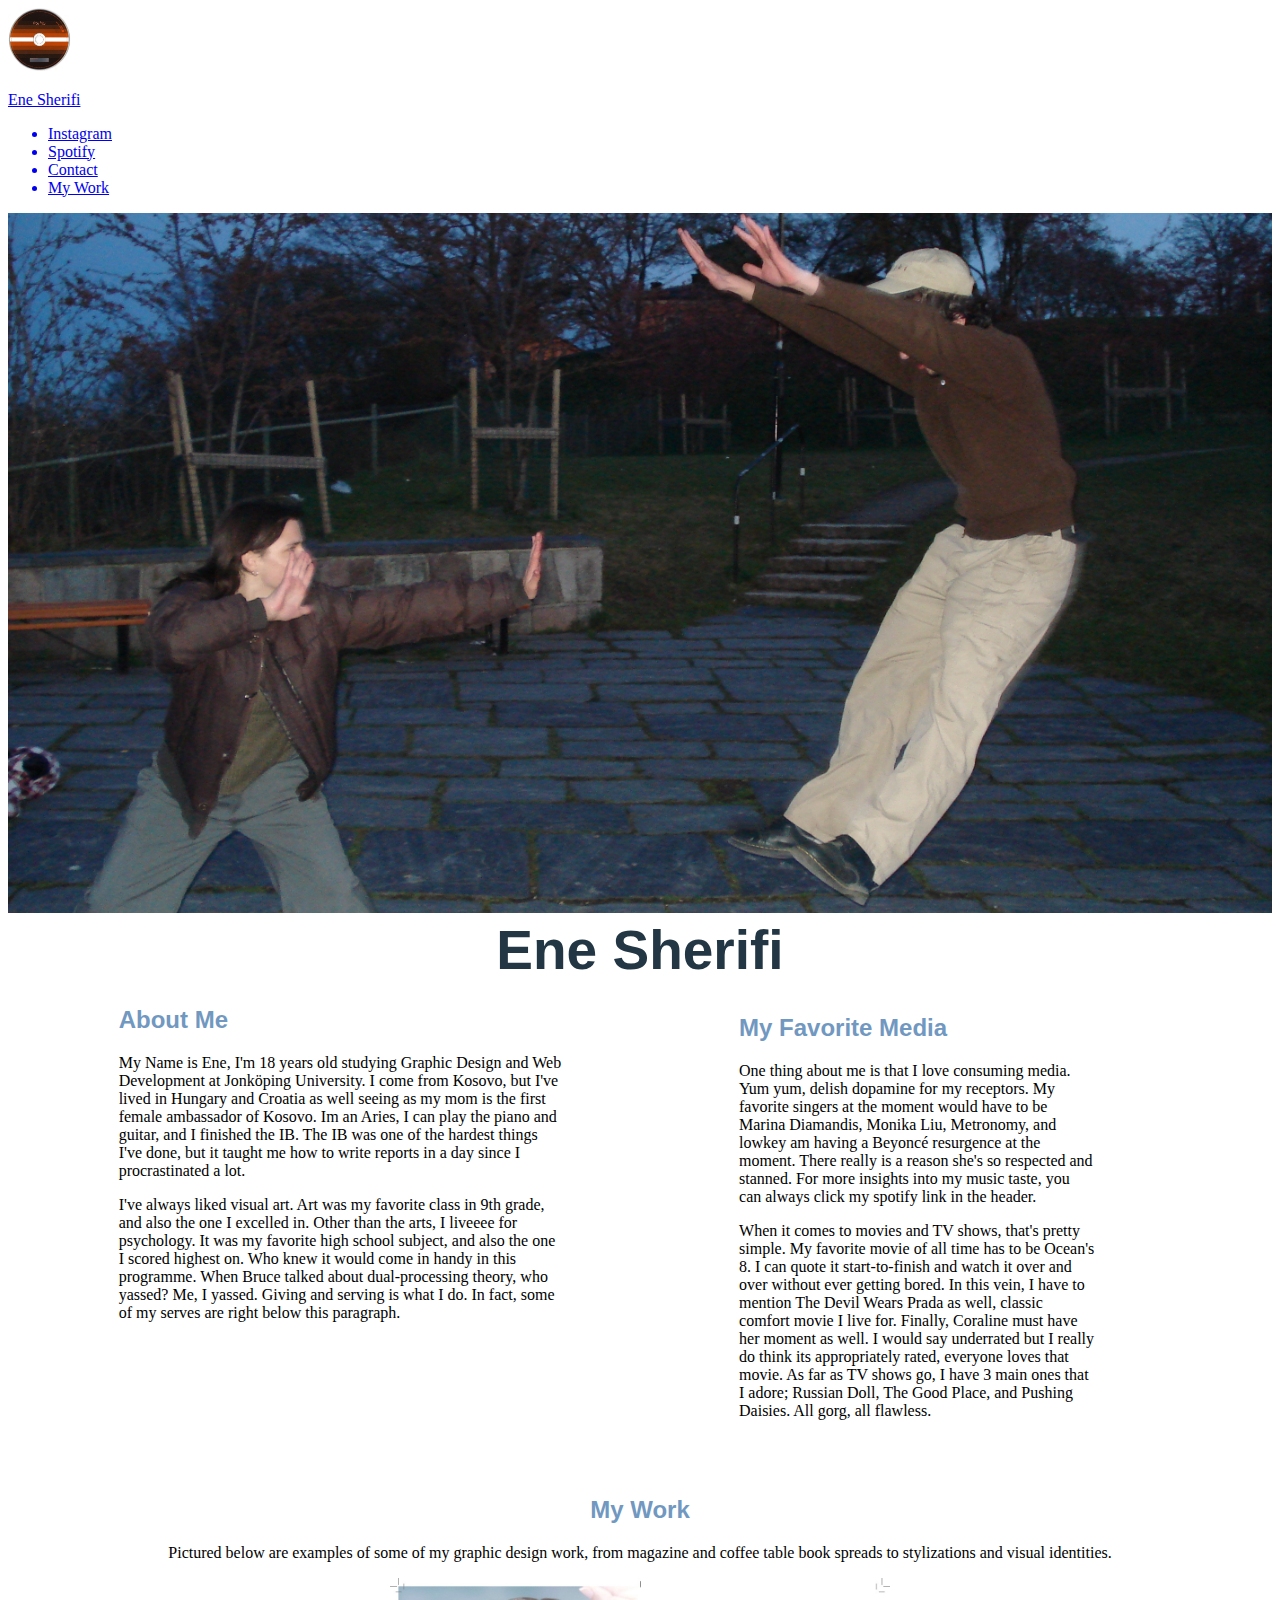
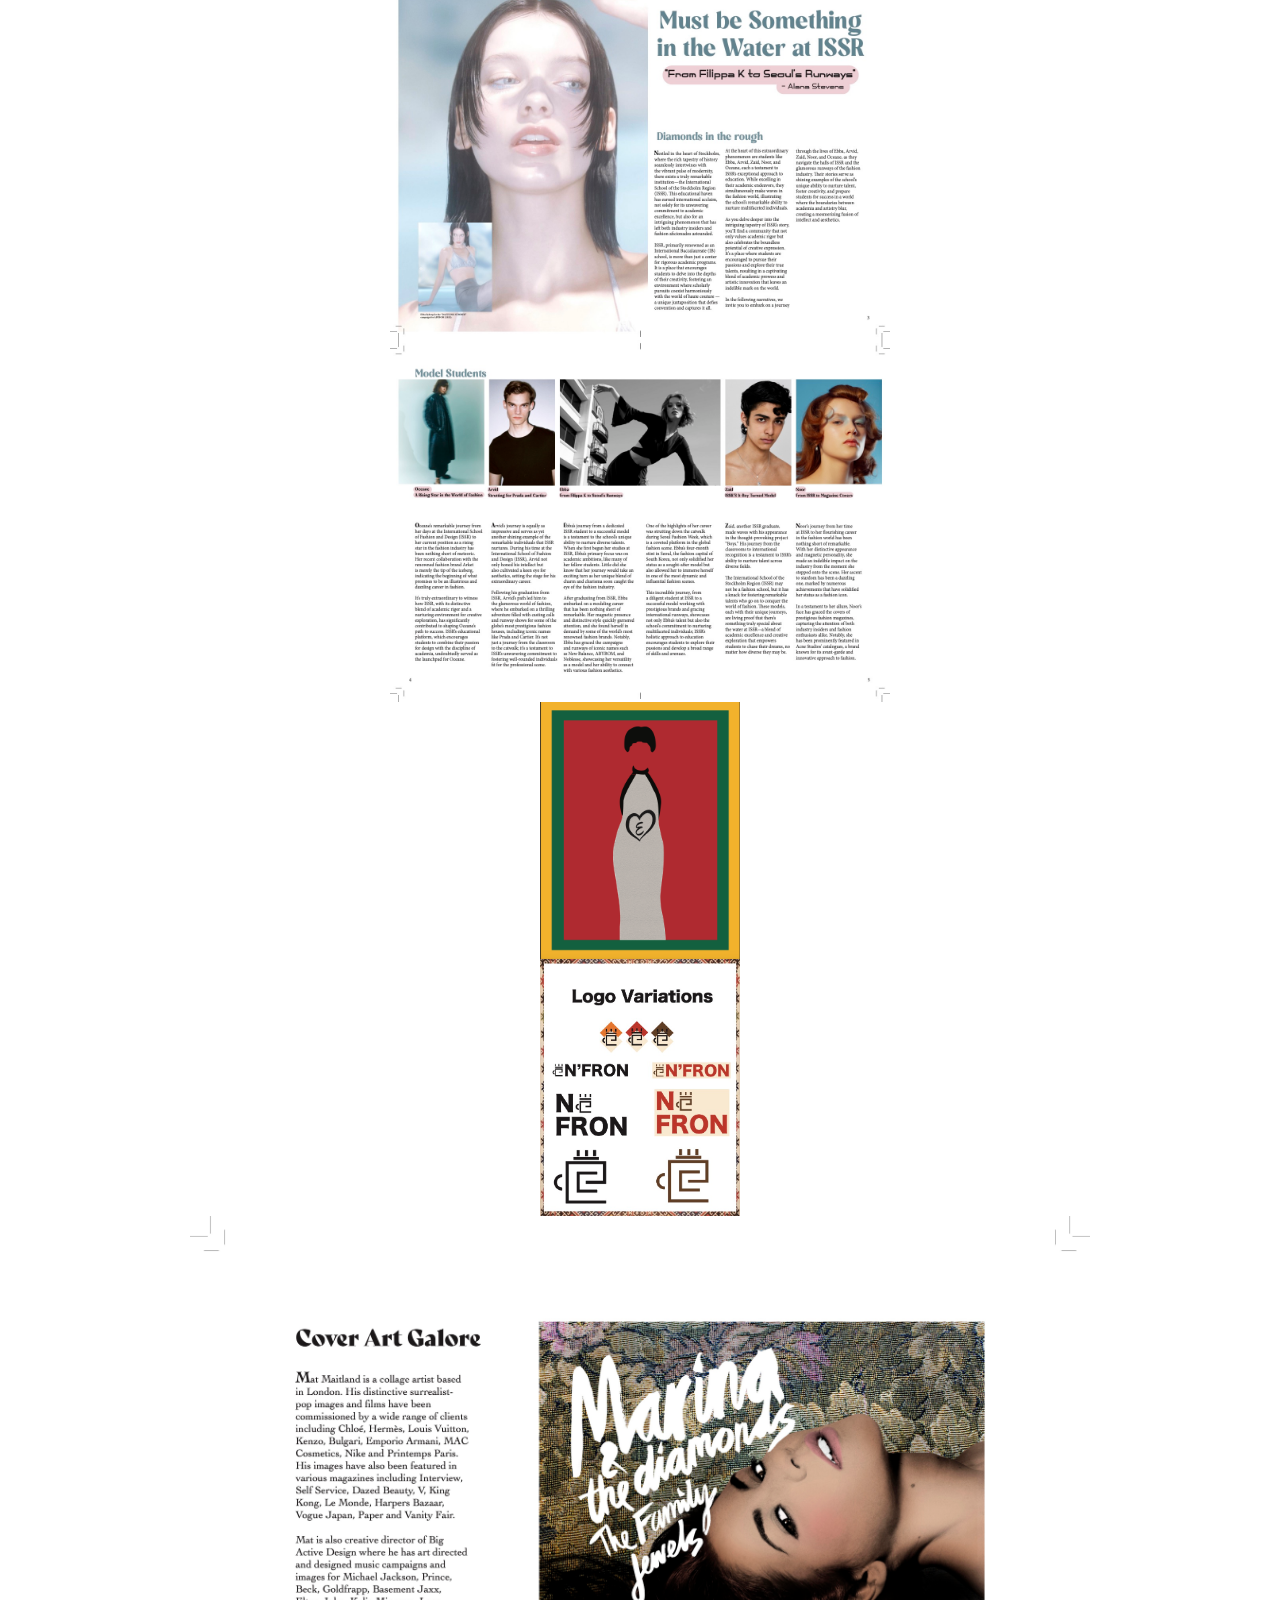
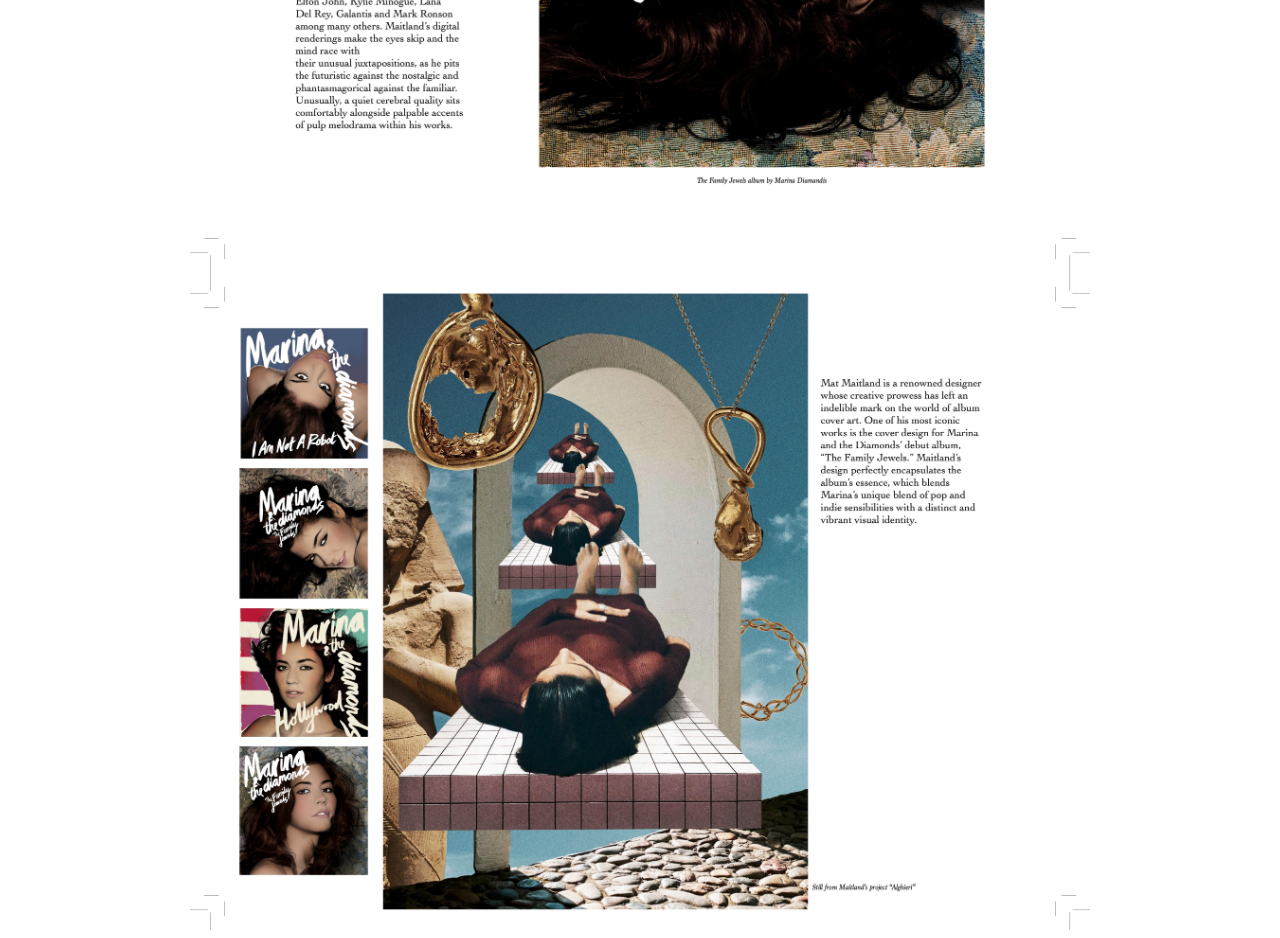
<file: index.html>
<!DOCTYPE html>
<html lang="en">
<head>
    <meta charset="UTF-8">
    <meta name="viewport" content="width=device-width, initial-scale=1.0">
    <title>Document</title>
    <link rel="stylesheet" href="CSS/main.css">
    <style>
    @import url('https://fonts.cdnfonts.com/css/florilst-realik');
    </style>
    <a rel="contact" href="contact.html">
    <a rel="My Work" href="portfolio.html">
</head>
<body>
    <!--the following 14 lines of text were adapted from https://www.youtube.com/watch?v=M_jAoZULcmk, accessed 25.10.2023 -->
    <header>
    <img class="profile" src="img/insta profile icon.png" alt="photo of Ene's instagram profile">
    <p>Ene Sherifi</p>
    <nav>
        <ul>
            <a href="https://www.instagram.com/mr.bobkibble/">
                <li>Instagram</li>
            </a>
            <a href="https://open.spotify.com/user/jqw2mtah3sldelxwyv7agj6dt?si=cb08996a92ef41c2">
                <li>Spotify</li>
            </a>
            <a href="contact.html">
                <li>Contact</li>
            </a>
            <a href="portfolio.html">
                <li>My Work</li>
            </a>
        </ul>
    </nav>
    </header>
    <main></main> 
    <img class="mainimg" src="img/Urtenmejpeg.JPG" alt="Picture of Ene and his friend Urte as if she is launching him into the air">
    <h1>Ene Sherifi</h1>
    <section>
        <div>
        <article class="paragraph1">
            <h2>About Me</h2>
            <p>My Name is Ene, I'm 18 years old studying Graphic Design and Web Development at Jonköping University. 
            I come from Kosovo, but I've lived in Hungary and Croatia as well seeing as my mom is the first female
            ambassador of Kosovo. Im an Aries, I can play the piano and guitar, and I finished the IB. The IB was one of the hardest things I've done, but it taught me how to write reports in a day since I procrastinated a lot. </p>
            <p>
                I've always liked visual art. Art was my favorite class in 9th grade, and also the one I excelled in. Other than the arts, I liveeee for psychology. It was my favorite high school subject, and also the one I scored highest on. Who knew it would come in handy in this programme. When Bruce talked about dual-processing theory, who yassed? Me, I yassed. Giving and serving is what I do. In fact, some of my serves are right below this paragraph. 
            </p>
        </article>
        </div>
        <div>
        <article class="paragraph2">
            <h2>My Favorite Media</h2>
            <p>One thing about me is that I love consuming media. Yum yum, delish dopamine for my receptors. My favorite singers at the moment would have to be Marina Diamandis, Monika Liu, Metronomy, and 
                lowkey am having a Beyoncé resurgence at the moment. There really is a reason she's so respected and stanned. For more insights into my 
                music taste, you can always click my spotify link in the header. 
            </p>
            <p>When it comes to movies and TV shows, that's pretty simple. My favorite movie of all time has to be Ocean's 8.
                I can quote it start-to-finish and watch it over and over without ever getting bored. In this vein, I have to
                mention The Devil Wears Prada as well, classic comfort movie I live for. Finally, Coraline must have her moment
                as well. I would say underrated but I really do think its appropriately rated, everyone loves that movie. As far 
                as TV shows go, I have 3 main ones that I adore; Russian Doll, The Good Place, and Pushing Daisies. All gorg, all 
                flawless. 
            </p>
        </article>
        </div>
        
    </section>
    <section>
        <h2 class="mywork">My Work</h2>
        <p class="mywork">Pictured below are examples of some of my graphic design work, from magazine and coffee table book spreads to 
            stylizations and visual identities. 
        </p>
    </section>    
    <section>
        <img class="magazine" src="img/Magazine Assignment photos.jpg" alt="A Magazine spread">
        <img class="magazine" src="img/Magazine Assignment photo.jpg" alt="Second Magazine, continuation of first Magazine">
       
    </section>  
    <section>
        <img class="Stylization" src="img/Screenshot 2023-10-25 at 16.54.22.png" alt="Stylization of Lithuanian Singer Monika Liu">   
        <img class="logo" src="img/Visual identity photos.jpg" alt="Image portraying varying Logos for a made up Café">
    </section>  
    <section>
        <img class="coffeetable" src="img/Coffee 11.jpg" alt="A coffee table book spread">
        <img class="coffeetable" src="img/Coffee 2.jpg" alt="Continuation of the coffee table book spread">  
    </section>
    
        
    
   <footer></footer>

</body>

</html>
</file>
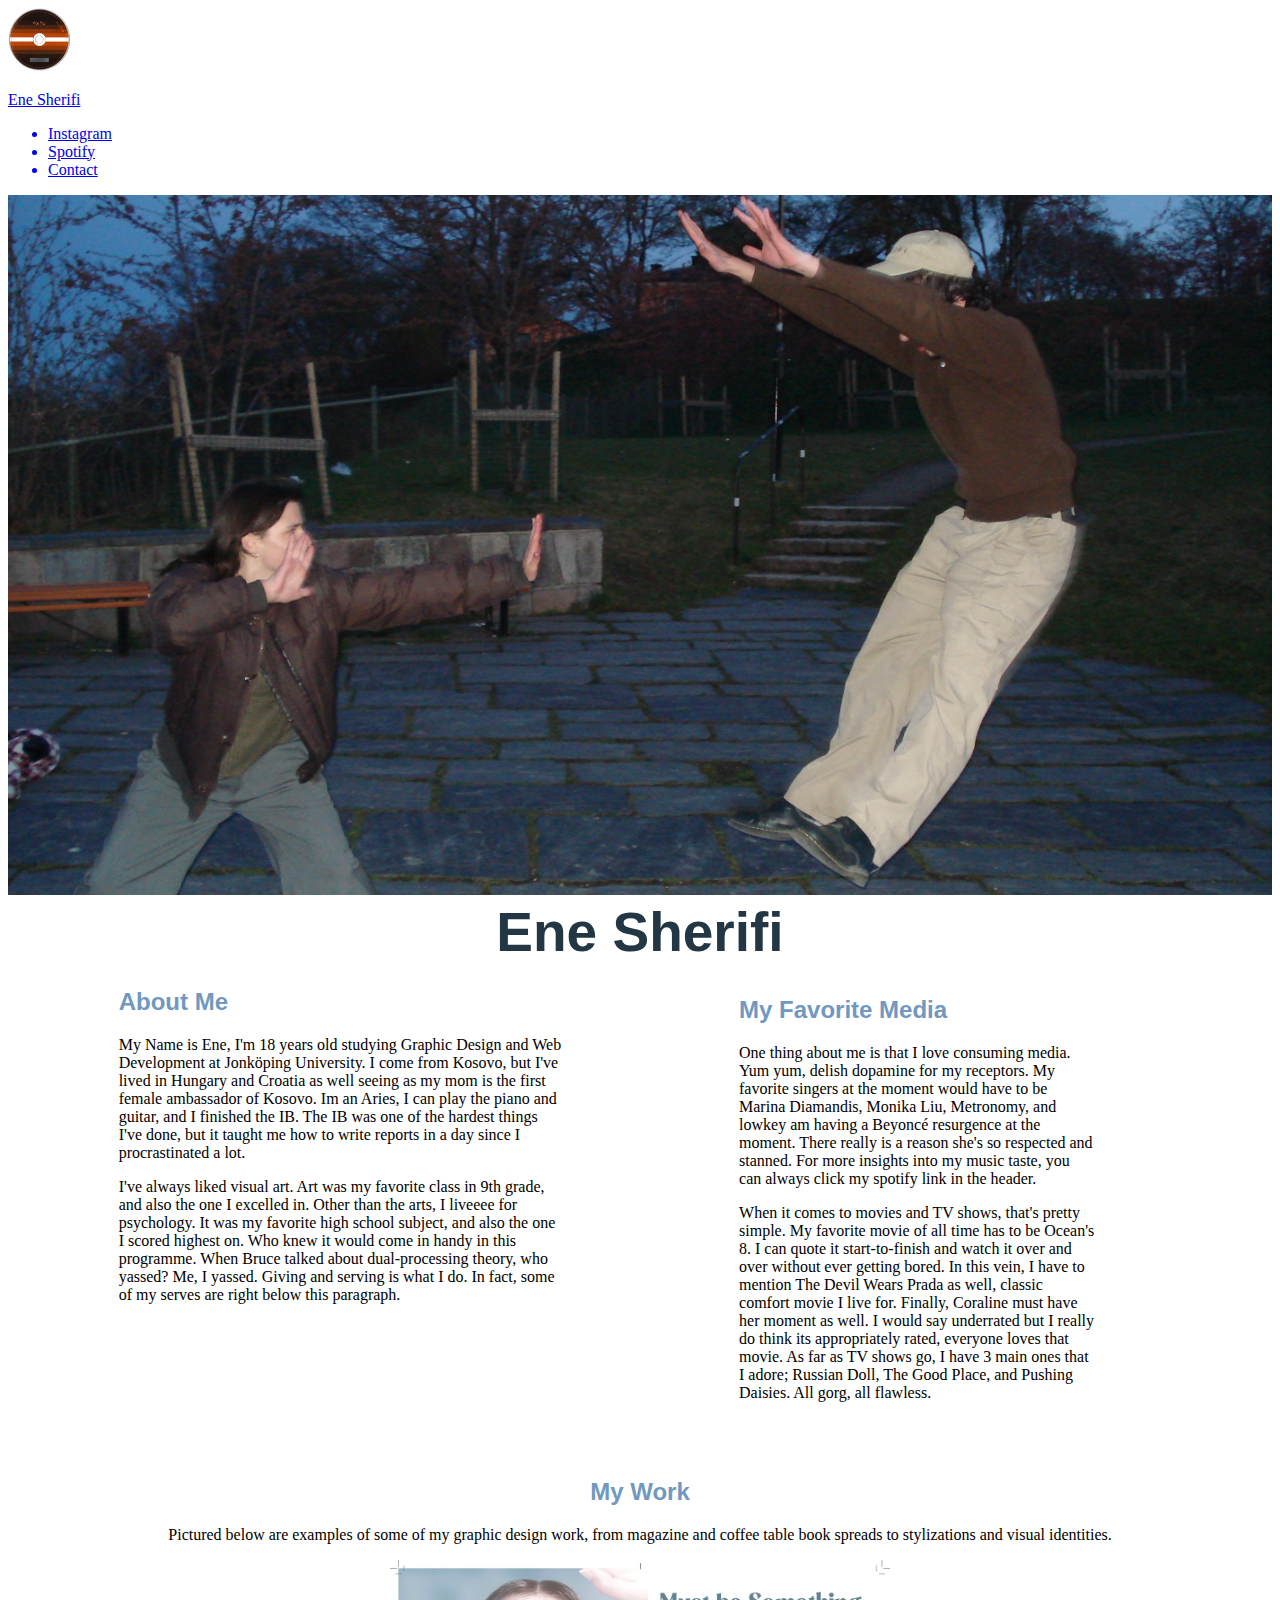
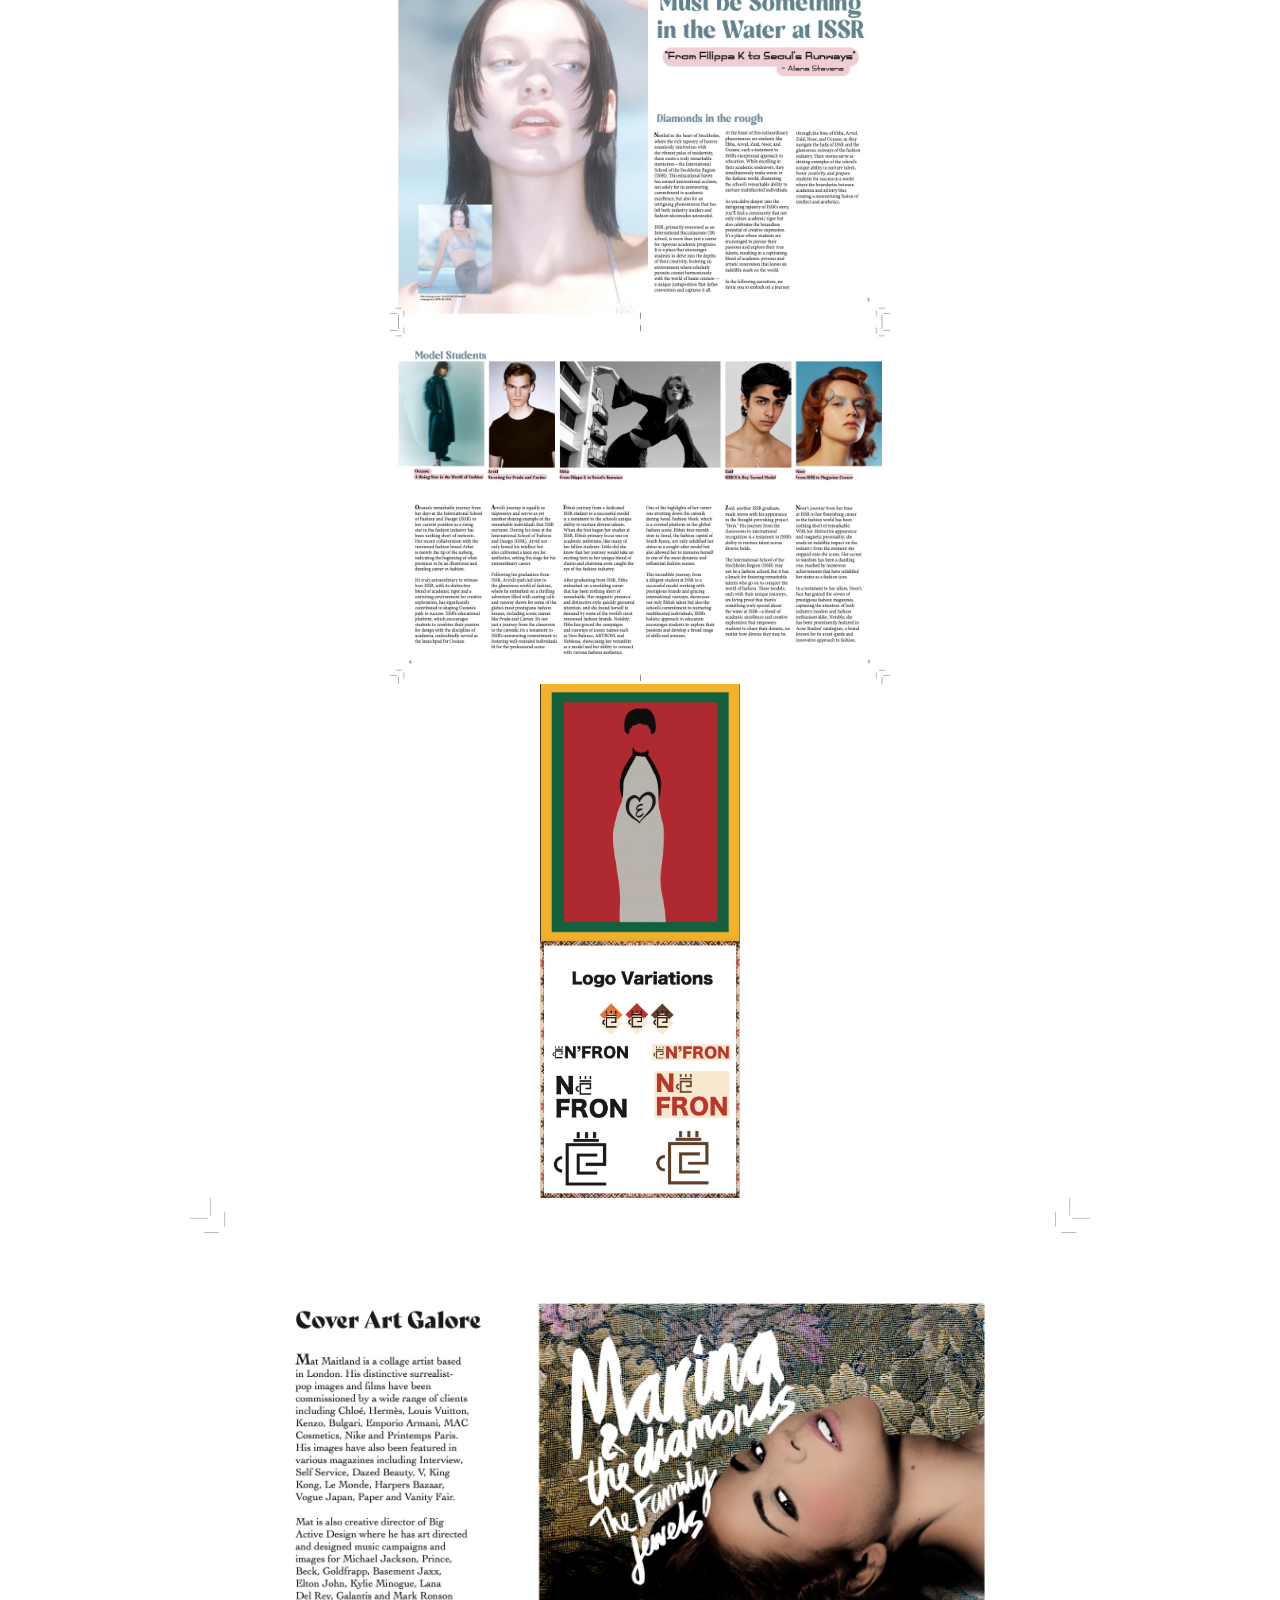
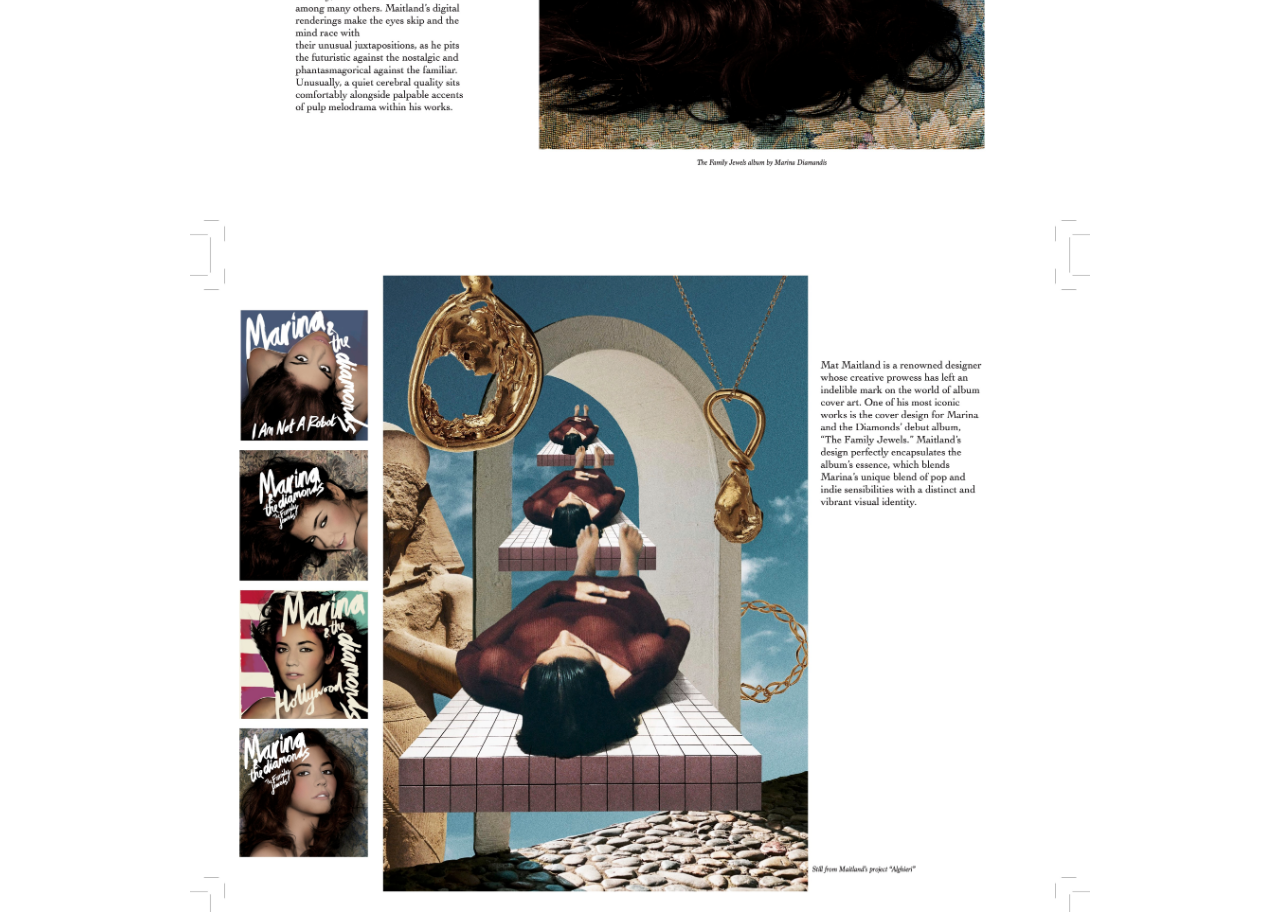
<file: html files/index.html>
<!DOCTYPE html>
<html lang="en">
<head>
    <meta charset="UTF-8">
    <meta name="viewport" content="width=device-width, initial-scale=1.0">
    <title>Document</title>
    <link rel="stylesheet" href="CSS/main.css">
    <style>
    @import url('https://fonts.cdnfonts.com/css/florilst-realik');
    </style>
    <a rel="contact" href="contact.html">
</head>
<body>
    <!--the following 14 lines of text were adapted from https://www.youtube.com/watch?v=M_jAoZULcmk, accessed 25.10.2023 -->
    <header>
    <img class="profile" src="img/insta profile icon.png" alt="photo of Ene's instagram profile">
    <p>Ene Sherifi</p>
    <nav>
        <ul>
            <a href="https://www.instagram.com/mr.bobkibble/">
                <li>Instagram</li>
            </a>
            <a href="https://open.spotify.com/user/jqw2mtah3sldelxwyv7agj6dt?si=cb08996a92ef41c2">
                <li>Spotify</li>
            </a>
            <a href="contact.html">
                <li>Contact</li>
            </a>
        </ul>
    </nav>
    </header>
    <main></main> 
    <img class="mainimg" src="img/Urtenmejpeg.JPG" alt="Picture of Ene and his friend Urte as if she is launching him into the air">
    <h1>Ene Sherifi</h1>
    <section>
        <div>
        <article class="paragraph1">
            <h2>About Me</h2>
            <p>My Name is Ene, I'm 18 years old studying Graphic Design and Web Development at Jonköping University. 
            I come from Kosovo, but I've lived in Hungary and Croatia as well seeing as my mom is the first female
            ambassador of Kosovo. Im an Aries, I can play the piano and guitar, and I finished the IB. The IB was one of the hardest things I've done, but it taught me how to write reports in a day since I procrastinated a lot. </p>
            <p>
                I've always liked visual art. Art was my favorite class in 9th grade, and also the one I excelled in. Other than the arts, I liveeee for psychology. It was my favorite high school subject, and also the one I scored highest on. Who knew it would come in handy in this programme. When Bruce talked about dual-processing theory, who yassed? Me, I yassed. Giving and serving is what I do. In fact, some of my serves are right below this paragraph. 
            </p>
        </article>
        </div>
        <div>
        <article class="paragraph2">
            <h2>My Favorite Media</h2>
            <p>One thing about me is that I love consuming media. Yum yum, delish dopamine for my receptors. My favorite singers at the moment would have to be Marina Diamandis, Monika Liu, Metronomy, and 
                lowkey am having a Beyoncé resurgence at the moment. There really is a reason she's so respected and stanned. For more insights into my 
                music taste, you can always click my spotify link in the header. 
            </p>
            <p>When it comes to movies and TV shows, that's pretty simple. My favorite movie of all time has to be Ocean's 8.
                I can quote it start-to-finish and watch it over and over without ever getting bored. In this vein, I have to
                mention The Devil Wears Prada as well, classic comfort movie I live for. Finally, Coraline must have her moment
                as well. I would say underrated but I really do think its appropriately rated, everyone loves that movie. As far 
                as TV shows go, I have 3 main ones that I adore; Russian Doll, The Good Place, and Pushing Daisies. All gorg, all 
                flawless. 
            </p>
        </article>
        </div>
        
    </section>
    <section>
        <h2 class="mywork">My Work</h2>
        <p class="mywork">Pictured below are examples of some of my graphic design work, from magazine and coffee table book spreads to 
            stylizations and visual identities. 
        </p>
    </section>    
    <section>
        <img class="magazine" src="img/Magazine Assignment photos.jpg" alt="A Magazine spread">
        <img class="magazine" src="img/Magazine Assignment photo.jpg" alt="Second Magazine, continuation of first Magazine">
       
    </section>  
    <section>
        <img class="Stylization" src="img/Screenshot 2023-10-25 at 16.54.22.png" alt="Stylization of Lithuanian Singer Monika Liu">   
        <img class="logo" src="img/Visual identity photos.jpg" alt="Image portraying varying Logos for a made up Café">
    </section>  
    <section>
        <img class="coffeetable" src="img/Coffee 11.jpg" alt="A coffee table book spread">
        <img class="coffeetable" src="img/Coffee 2.jpg" alt="Continuation of the coffee table book spread">  
    </section>
    
        
    
   <footer></footer>

</body>

</html>
</file>
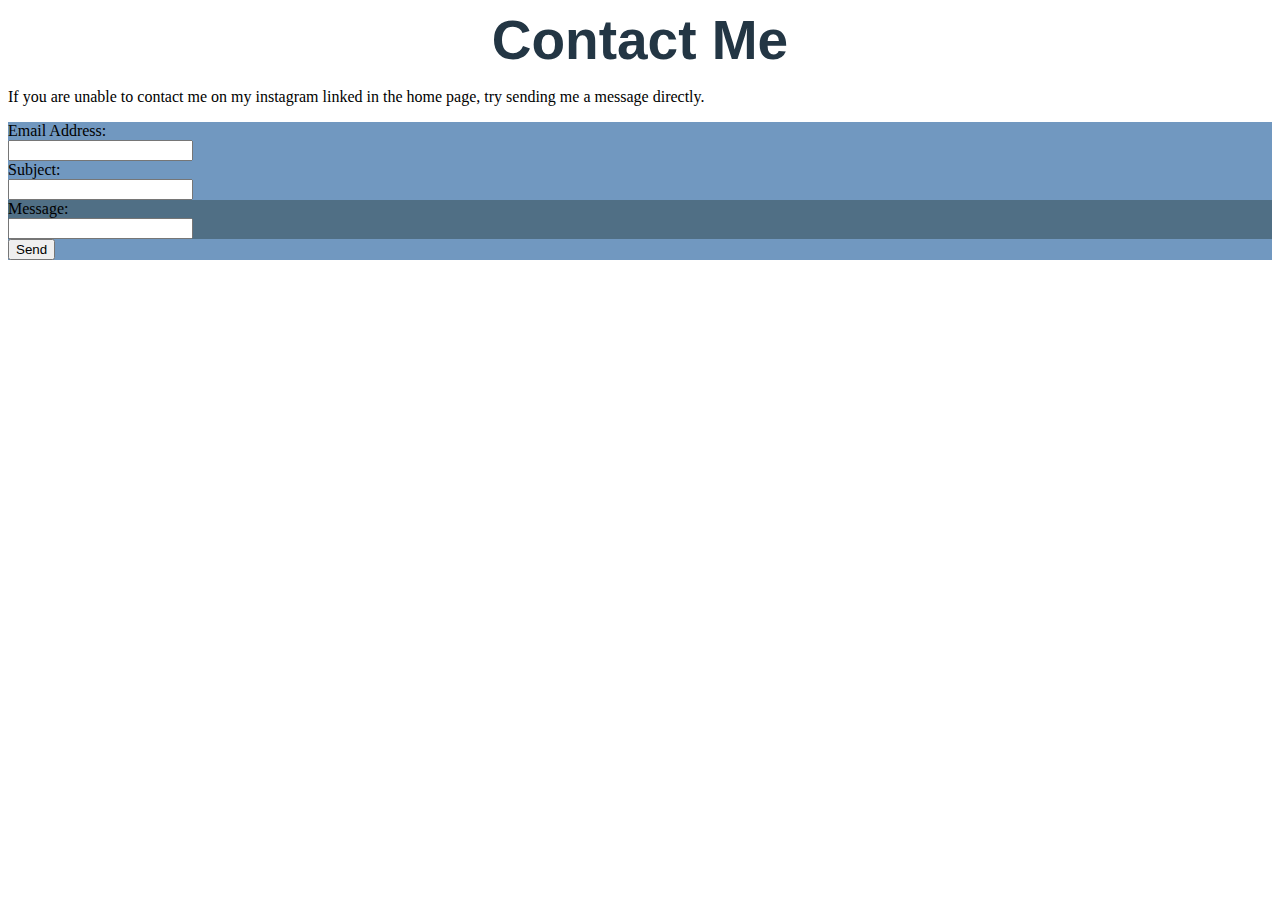
<file: contact.html>
<!DOCTYPE html>
<html lang="en">
<head>
    <meta charset="UTF-8">
    <meta name="viewport" content="width=device-width, initial-scale=1.0">
    <title>Document</title>
    <link rel="stylesheet" href="CSS/main.css">
    <style>
    @import url('https://fonts.cdnfonts.com/css/florilst-realik');
    </style>
   <script src="js/main.js" defer></script>
</head>
<body>
    <h1>Contact Me</h1>
    <p>If you are unable to contact me on my instagram linked in the home page, try sending me a message directly.</p>
    <!-- the following 14 lines of code were adapted from https://www.w3schools.com/html/html_forms.asp -->
    <div class="contactform">
        <form>
            <div class="emailbox">
            <label for="email">Email Address:</label><br>
            <input type="text">    
            </div>
            <div class="subjectbox">
            <label for="subject"> Subject: </label> <br>
            <input type="text">    
            </div>
            <div class="messagebox">
            <label for="message">Message:</label> <br>
            <input type="text">    
            </div>
            <button id="sendbutton"> Send </button>
        </form>
    </div>
</body>
</html>
</file>
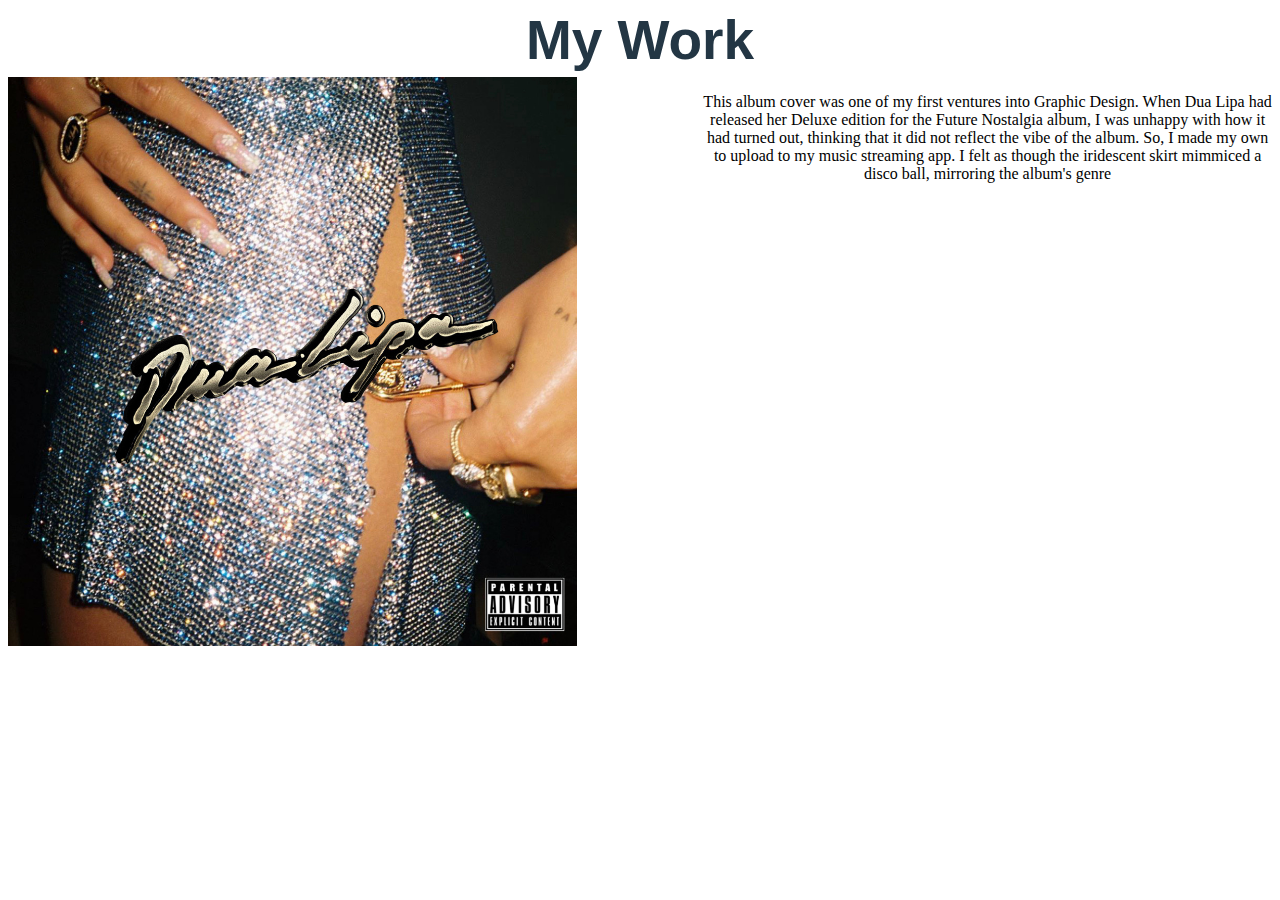
<file: dualipa.html>
<!DOCTYPE html>
<html lang="en">
<head>
    <meta charset="UTF-8">
    <meta name="viewport" content="width=device-width, initial-scale=1.0">
    <title>Document</title>
    <link rel="stylesheet" href="CSS/portfolio.css">
    <style>
    @import url('https://fonts.cdnfonts.com/css/florilst-realik');
    </style>
</head>

<body>
<h1>My Work</h1>    
<section class="works-content">
    <img class="dua" src="img/duacover.JPG" alt="Alternate Cover for Dua Lipa's Future Nostalgia album">
    <p class="dua">This album cover was one of my first ventures into Graphic Design. When Dua Lipa had released her Deluxe edition for the Future Nostalgia album, I was unhappy with how it had turned out, thinking that it did not reflect the vibe of the album. So, I made my own to upload to my music streaming app. I felt as though the iridescent skirt mimmiced a disco ball, mirroring the album's genre</p>

</section>
</body>
</html>
</file>
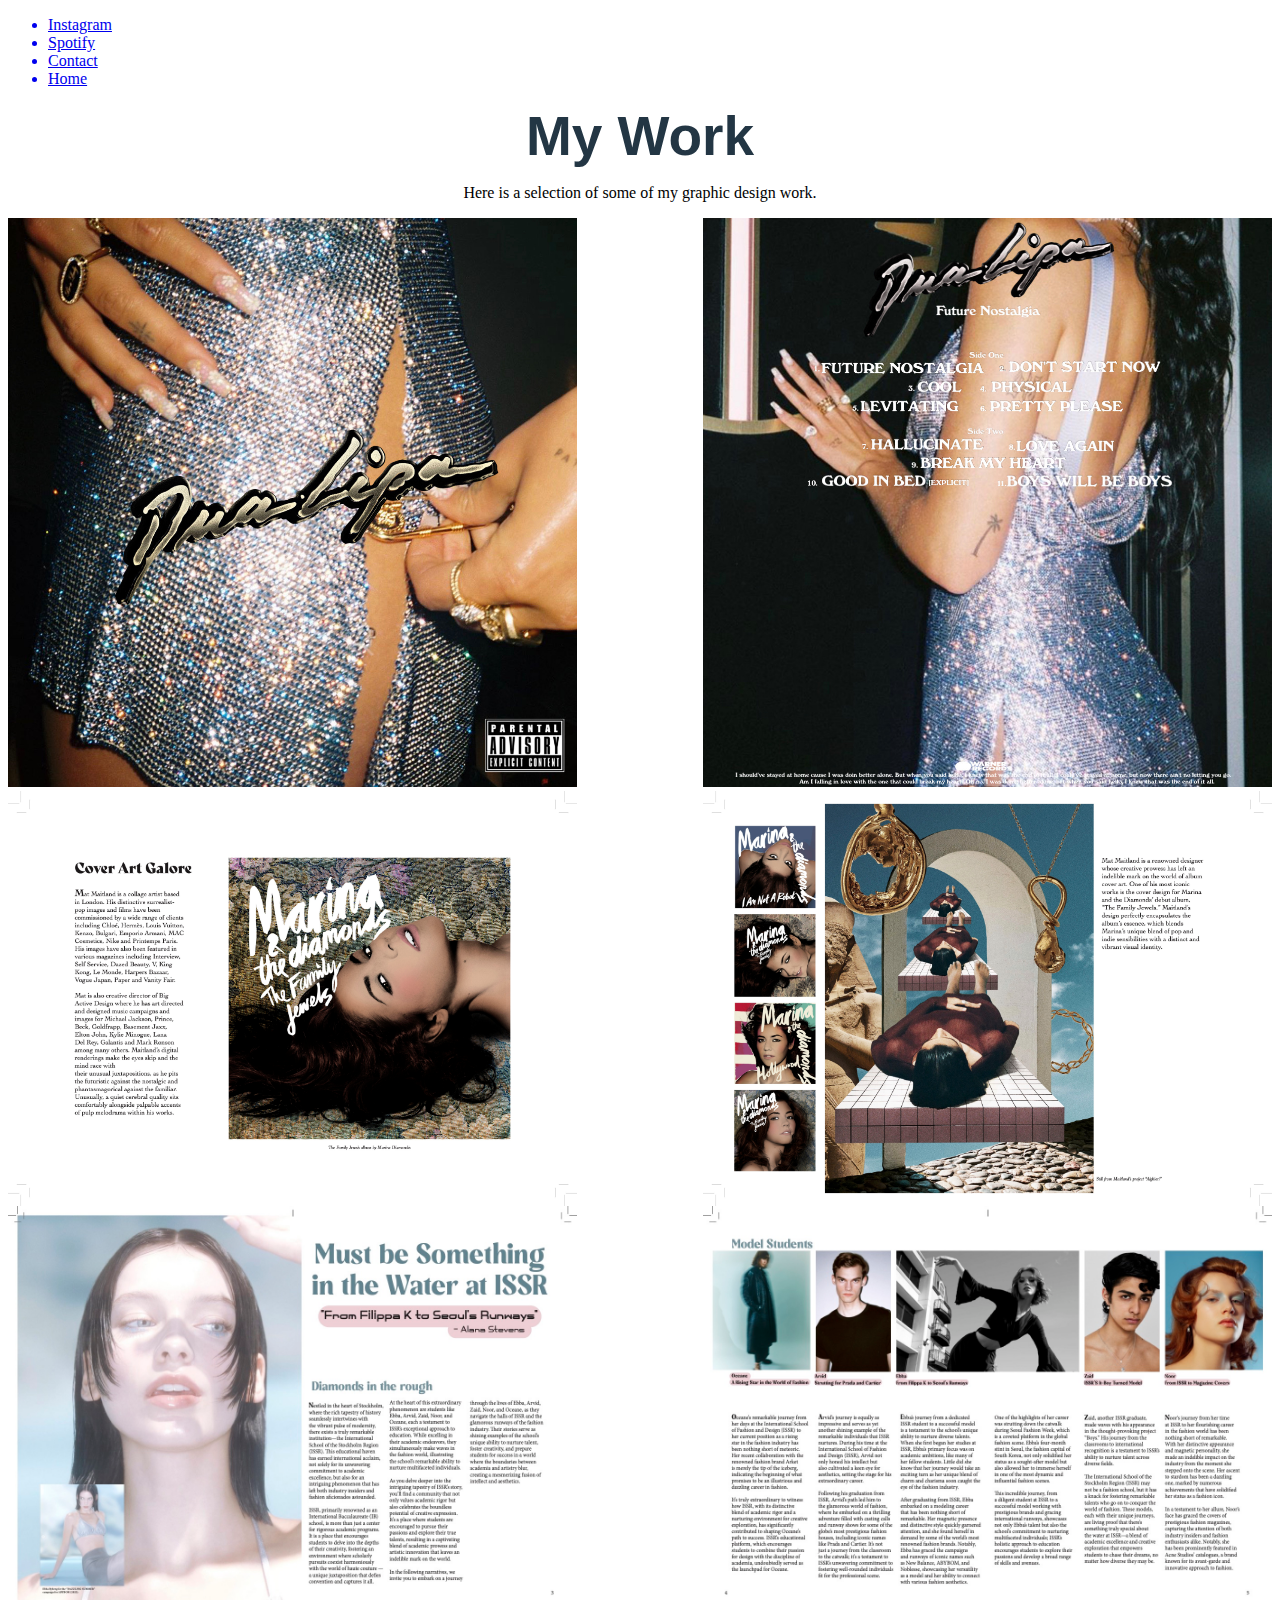
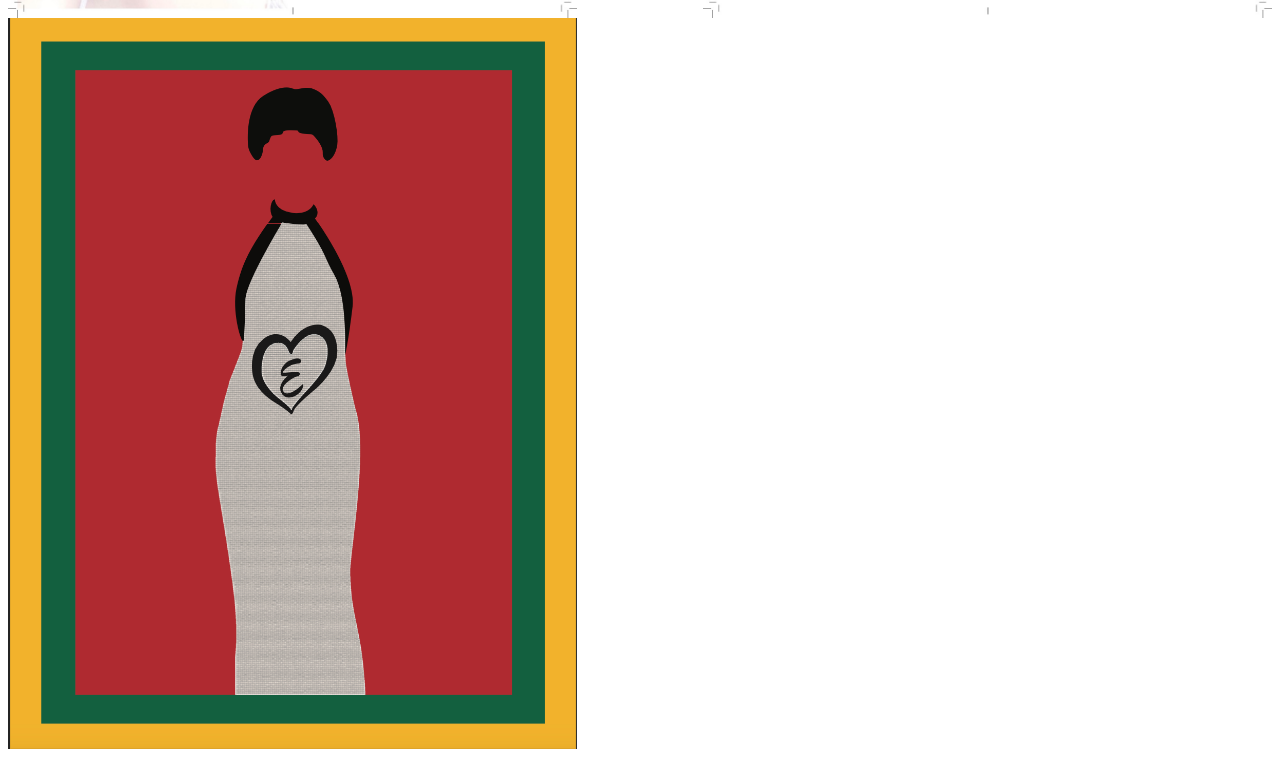
<file: portfolio.html>
<!DOCTYPE html>
<html lang="en">
<head>
    <meta charset="UTF-8">
    <meta name="viewport" content="width=device-width, initial-scale=1.0">
    <title>Document</title>
    <link rel="stylesheet" href="CSS/portfolio.css">
    <style>
    @import url('https://fonts.cdnfonts.com/css/florilst-realik');
    </style>
     <a rel="contact" href="contact.html">
    <a rel="home" href="index.html">
</head>
<body>
    <header>
        <nav>
            <ul>
                <a href="https://www.instagram.com/mr.bobkibble/">
                    <li>Instagram</li>
                </a>
                <a href="https://open.spotify.com/user/jqw2mtah3sldelxwyv7agj6dt?si=cb08996a92ef41c2">
                    <li>Spotify</li>
                </a>
                <a href="contact.html">
                    <li>Contact</li>
                </a>
                <a href="index.html">
                    <li>Home</li>
                </a>
            </ul>
        </nav>
    </header>
    <h1>My Work</h1>
    <p>Here is a selection of some of my graphic design work.</p>
    <section class="works-content">
        <a href="dualipa.html"><img class="dua" src="img/duacover.JPG" alt="Alternate cover of Dua Lipa's Future Nostalgia album"></a>
        <img class="dua" src="img/duaback'.JPG" alt="Alternate back cover of Dua Lipa's Future Nostalgia album">
    </section>
    <section class="works-content">
        <img class="coffee" src="img/Coffee 11.jpg" alt="Coffee table book spread">
        <img class="coffee" src="img/Coffee 2.jpg" alt="Coffee table book spread">
    </section>
    <section class="works-content">
        <img class="magazine" src="img/Magazine Assignment photos.jpg" alt="A Magazine spread about models">
        <img class="magazine" src="img/Magazine Assignment photo.jpg" alt="A magazine spread about models">
    </section>
        
    <section class="works-content">
        <img class="monika" src="img/Screenshot 2023-10-25 at 16.54.22.png" alt="A stylization of Monika Liu's eurovision entry">
    </section>
</body>
</html>
</file>
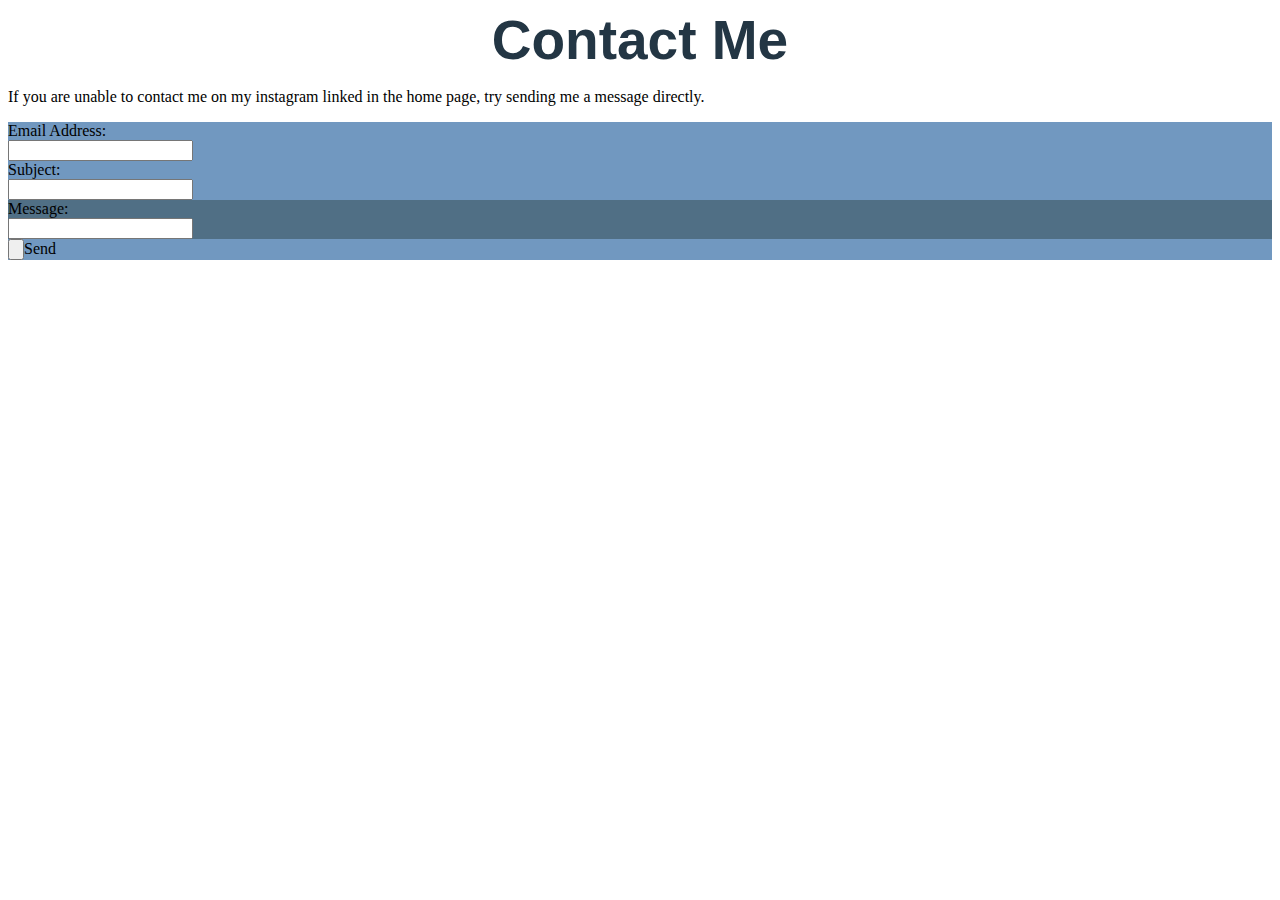
<file: html files/contact.html>
<!DOCTYPE html>
<html lang="en">
<head>
    <meta charset="UTF-8">
    <meta name="viewport" content="width=device-width, initial-scale=1.0">
    <title>Document</title>
    <link rel="stylesheet" href="CSS/main.css">
    <style>
    @import url('https://fonts.cdnfonts.com/css/florilst-realik');
    </style>
   
</head>
<body>
    <h1>Contact Me</h1>
    <p>If you are unable to contact me on my instagram linked in the home page, try sending me a message directly.</p>
    <!-- the following 14 lines of code were adapted from https://www.w3schools.com/html/html_forms.asp -->
    <div class="contactform">
        <form>
            <div class="emailbox">
            <label for="email">Email Address:</label><br>
            <input type="text">    
            </div>
            <div class="subjectbox">
            <label for="subject"> Subject: </label> <br>
            <input type="text">    
            </div>
            <div class="messagebox">
            <label for="message">Message:</label> <br>
            <input type="text">    
            </div>
            <input type="button">Send
        </form>
    </div>
</body>
</html>
</file>
<file: CSS/main.css>
h1{
    font-family: 'Florilst Realik', sans-serif;
    text-align: center;
    font-size: 55px;
    margin: 5px;
    color: rgb(35, 54, 68);
                                                
                                                
}
h2{
    font-family: 'Florilst Realik', sans-serif;
    color: rgb(113, 152, 192);
}

.mywork{
    text-align: center;
}


.profile{ 
width: 5%;
}
.mainimg{
    width: 100%;
    height: 700px;
    object-fit: cover;
    display: block;
    margin-left: auto;
    margin-right: auto;
}
.coffeetable{
    width: 900px;
    display: block;
    margin-left: auto;
    margin-right: auto;
}
.magazine{
    width: 500px;
    display: block;
    margin-left: auto;
    margin-right: auto;
}
.Stylization{
    width: 200px;
    display: block;
    margin-left: auto;
    margin-right: auto;
}
.logo{
    width: 200px;
    display: block;
    margin-left: auto;
    margin-right: auto;
}

/* the following 10 lines of code were adapted courtesy of Gegë Dobruna, accessed 25.10.2023 */
section:first-of-type{
    display: flex;
    justify-content: space-between;
    padding-bottom: 2em;
}
 article.paragraph2{
    padding: 0.5em;
    margin-right: auto;
    margin-left: auto;
    width: 50%;
}
article.paragraph1{
    margin-left: 20%;
}

.contactform{
    background-color:rgb(113, 152, 192);
}
.messagebox{
    background-color: rgb(80, 111, 133);
}
</file>
<file: html files/CSS/main.css>
h1{
    font-family: 'Florilst Realik', sans-serif;
    text-align: center;
    font-size: 55px;
    margin: 5px;
    color: rgb(35, 54, 68);
                                                
                                                
}
h2{
    font-family: 'Florilst Realik', sans-serif;
    color: rgb(113, 152, 192);
}

.mywork{
    text-align: center;
}


.profile{ 
width: 5%;
}
.mainimg{
    width: 100%;
    height: 700px;
    object-fit: cover;
    display: block;
    margin-left: auto;
    margin-right: auto;
}
.coffeetable{
    width: 900px;
    display: block;
    margin-left: auto;
    margin-right: auto;
}
.magazine{
    width: 500px;
    display: block;
    margin-left: auto;
    margin-right: auto;
}
.Stylization{
    width: 200px;
    display: block;
    margin-left: auto;
    margin-right: auto;
}
.logo{
    width: 200px;
    display: block;
    margin-left: auto;
    margin-right: auto;
}

/* the following 10 lines of code were adapted courtesy of Gegë Dobruna, accessed 25.10.2023 */
section:first-of-type{
    display: flex;
    justify-content: space-between;
    padding-bottom: 2em;
}
 article.paragraph2{
    padding: 0.5em;
    margin-right: auto;
    margin-left: auto;
    width: 50%;
}
article.paragraph1{
    margin-left: 20%;
}

.contactform{
    background-color:rgb(113, 152, 192);
}
.messagebox{
    background-color: rgb(80, 111, 133);
}
</file>
<file: CSS/portfolio.css>
h1{
    font-family: 'Florilst Realik', sans-serif;
    text-align: center;
    font-size: 55px;
    margin: 5px;
    color: rgb(35, 54, 68);
                                                
                                                
}
p{
    text-align: center
}

.works-content{
    display: grid;
    grid-template-columns: 1fr 1fr;
    grid-column: auto;
    gap: 10%;
    column-width: 40%;
}

.dua{
    width: 100%;
    animation-name: dua-animation;
    animation-duration: 1s;
}

.coffee{
    width: 100%;
}
.magazine{
    width: 100%;
}
.monika{
    width: 100%;
}
@media screen and (max-width: 900px) {
    .works-content{ grid-template-columns: 1fr;}
}
@keyframes dua-animation {
    25% {
        transform: scale(1.2);
    }
    50% {
        transform: scale(1);
    }
    75% {
        transform: scale(1.2);
    }
    
}
</file>
